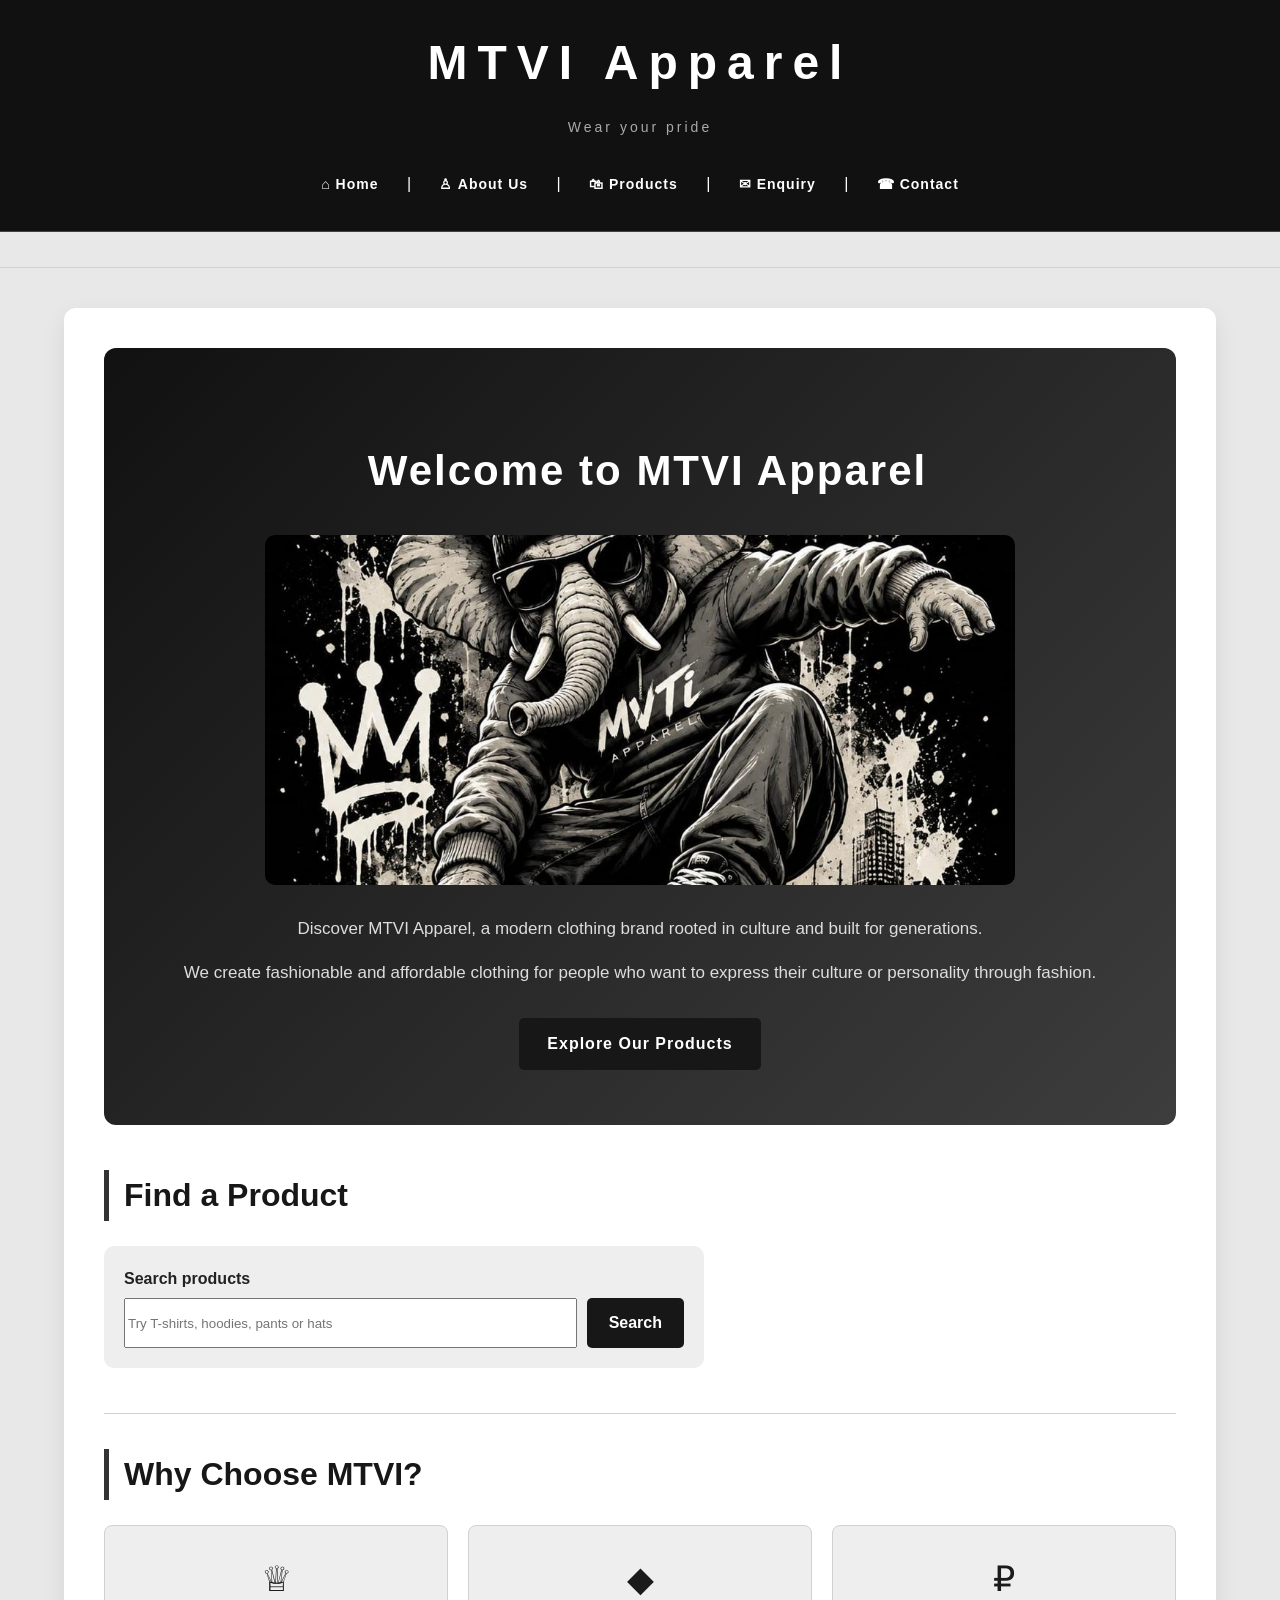
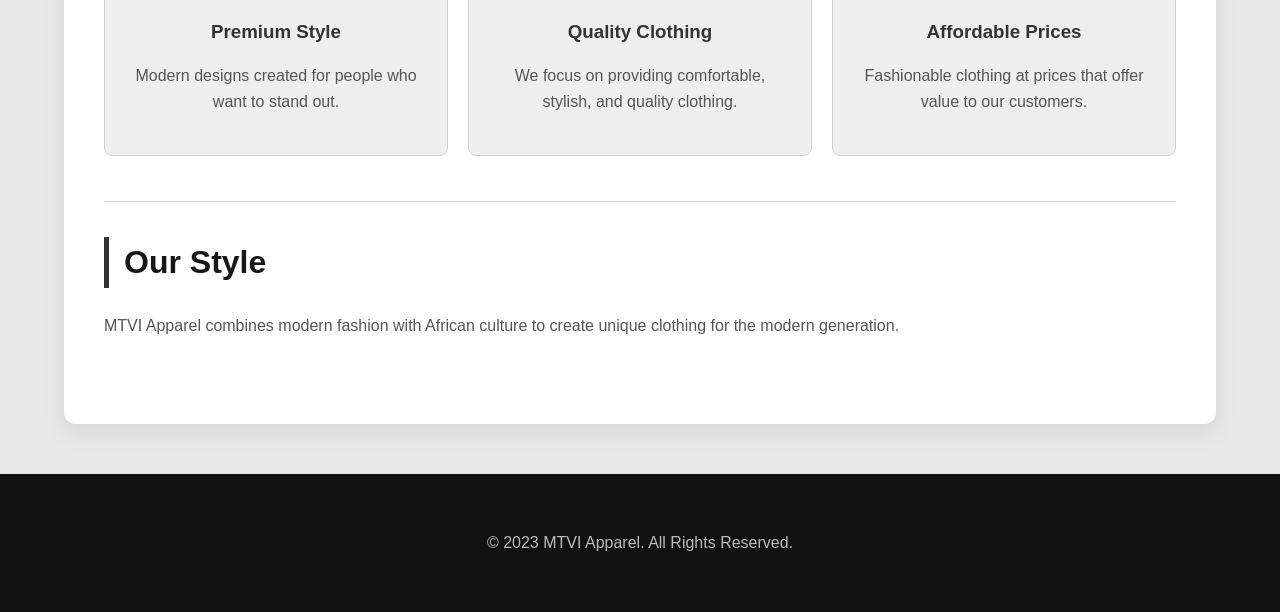
<file: index.html>
<!DOCTYPE html>
<html lang="en">
<head>
    <meta charset="UTF-8">
    <meta name="viewport" content="width=device-width, initial-scale=1.0">
    <meta name="description" content="Shop affordable and stylish clothing from MTVI Apparel, including T-shirts, hoodies, pants, hats, and modern African-inspired fashion.">
    <meta name="keywords" content="MTVI Apparel, clothing, fashion, T-shirts, hoodies, pants, hats, African-inspired clothing, affordable clothes">
    <title>MTVI Apparel | Affordable Fashion & Clothing</title>
    <link rel="stylesheet" href="Style.css">
</head>
<body>
    <header>
        <h1>MTVI Apparel</h1>
        <p>Wear your pride</p>

        <nav>
            <a href="index.html">⌂ Home</a> |
            <a href="about.html">♙ About Us</a> |
            <a href="products.html">🛍 Products</a> |
            <a href="enquiry.html">✉ Enquiry</a> |
            <a href="contact.html">☎ Contact</a>
        </nav>
    </header>

    <hr>

    <main>
        <section>
            <h2>Welcome to MTVI Apparel</h2>
            <img src="MTVIapp.jpeg" alt="MTVI Apparel" width="400">
            <p>Discover MTVI Apparel, a modern clothing brand rooted in culture and built for generations.</p>
            <p>We create fashionable and affordable clothing for people who want to express their culture or personality through fashion.</p>
            <a href="products.html">Explore Our Products</a>
        </section>

        <section>
            <h2>Find a Product</h2>
            <form id="homeProductSearchForm" class="product-search" action="products.html" method="get" role="search">
                <label for="homeProductSearchInput">Search products</label>
                <div class="product-search-controls">
                    <input type="search" id="homeProductSearchInput" name="search" placeholder="Try T-shirts, hoodies, pants or hats">
                    <button type="submit">Search</button>
                </div>
            </form>
        </section>

        <hr>

        <section>
            <h2>Why Choose MTVI?</h2>

            <div class="features">
                <div class="feature-card">
                    <span class="feature-icon">♕</span>
                    <h3>Premium Style</h3>
                    <p>Modern designs created for people who want to stand out.</p>
                </div>

                <div class="feature-card">
                    <span class="feature-icon">◆</span>
                    <h3>Quality Clothing</h3>
                    <p>We focus on providing comfortable, stylish, and quality clothing.</p>
                </div>

                <div class="feature-card">
                    <span class="feature-icon">₽</span>
                    <h3>Affordable Prices</h3>
                    <p>Fashionable clothing at prices that offer value to our customers.</p>
                </div>
            </div>
        </section>

        <hr>

        <section>
            <h2>Our Style</h2>
            <p>MTVI Apparel combines modern fashion with African culture to create unique clothing for the modern generation.</p>
        </section>
    </main>

    <footer>
        <p>&copy; 2023 MTVI Apparel. All Rights Reserved.</p>
    </footer>

    <script src="script.js"></script>
</body>
</html>
</file>
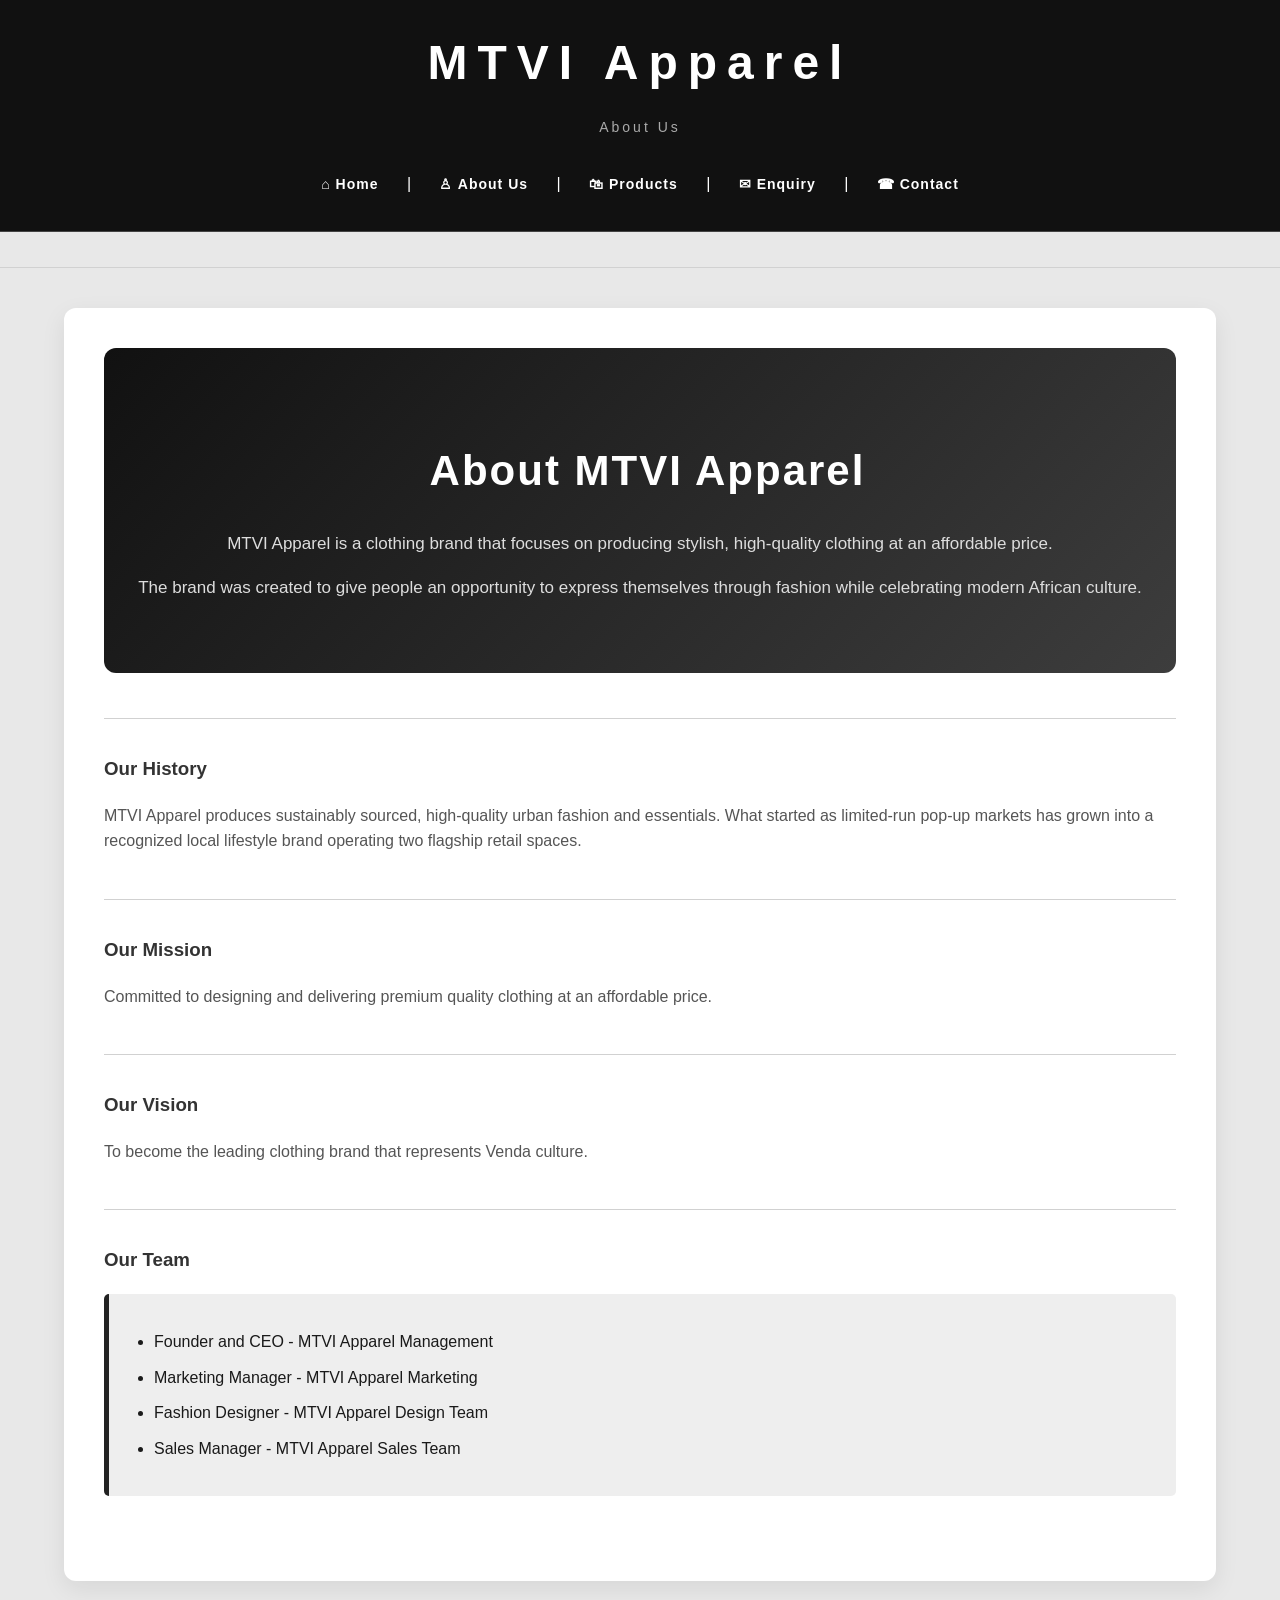
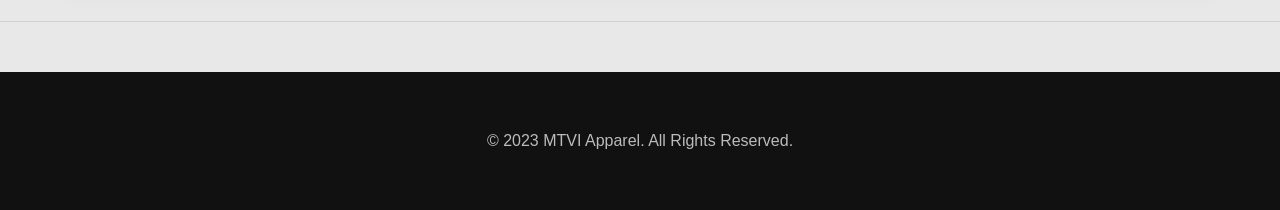
<file: about.html>
<!DOCTYPE html>
<html lang="en">
<head>
    <meta charset="UTF-8">
    <meta name="viewport" content="width=device-width, initial-scale=1.0">
    <meta name="description" content="Learn about MTVI Apparel, our mission, vision, and the fashion brand celebrating modern African culture.">
    <title>MTVI Apparel - About Us</title>
    <link rel="stylesheet" href="Style.css">
</head>
<body>
    <header>
        <h1>MTVI Apparel</h1>
        <p>About Us</p>

        <nav>
            <a href="index.html">⌂ Home</a> |
            <a href="about.html">♙ About Us</a> |
            <a href="products.html">🛍 Products</a> |
            <a href="enquiry.html">✉ Enquiry</a> |
            <a href="contact.html">☎ Contact</a>
        </nav>
    </header>

    <hr>

    <main>
        <section>
            <h2>About MTVI Apparel</h2>
            <p>MTVI Apparel is a clothing brand that focuses on producing stylish, high-quality clothing at an affordable price.</p>
            <p>The brand was created to give people an opportunity to express themselves through fashion while celebrating modern African culture.</p>
        </section>

        <hr>

        <section>
            <h3>Our History</h3>
            <p>MTVI Apparel produces sustainably sourced, high-quality urban fashion and essentials. What started as limited-run pop-up markets has grown into a recognized local lifestyle brand operating two flagship retail spaces.</p>
        </section>

        <hr>

        <section>
            <h3>Our Mission</h3>
            <p>Committed to designing and delivering premium quality clothing at an affordable price.</p>
        </section>

        <hr>

        <section>
            <h3>Our Vision</h3>
            <p>To become the leading clothing brand that represents Venda culture.</p>
        </section>

        <hr>

        <section>
            <h3>Our Team</h3>
            <ul>
                <li>Founder and CEO - MTVI Apparel Management</li>
                <li>Marketing Manager - MTVI Apparel Marketing</li>
                <li>Fashion Designer - MTVI Apparel Design Team</li>
                <li>Sales Manager - MTVI Apparel Sales Team</li>
            </ul>
        </section>
    </main>

    <hr>

    <footer>
        <p>&copy; 2023 MTVI Apparel. All Rights Reserved.</p>
    </footer>

    <script src="script.js"></script>
</body>
</html>
</file>
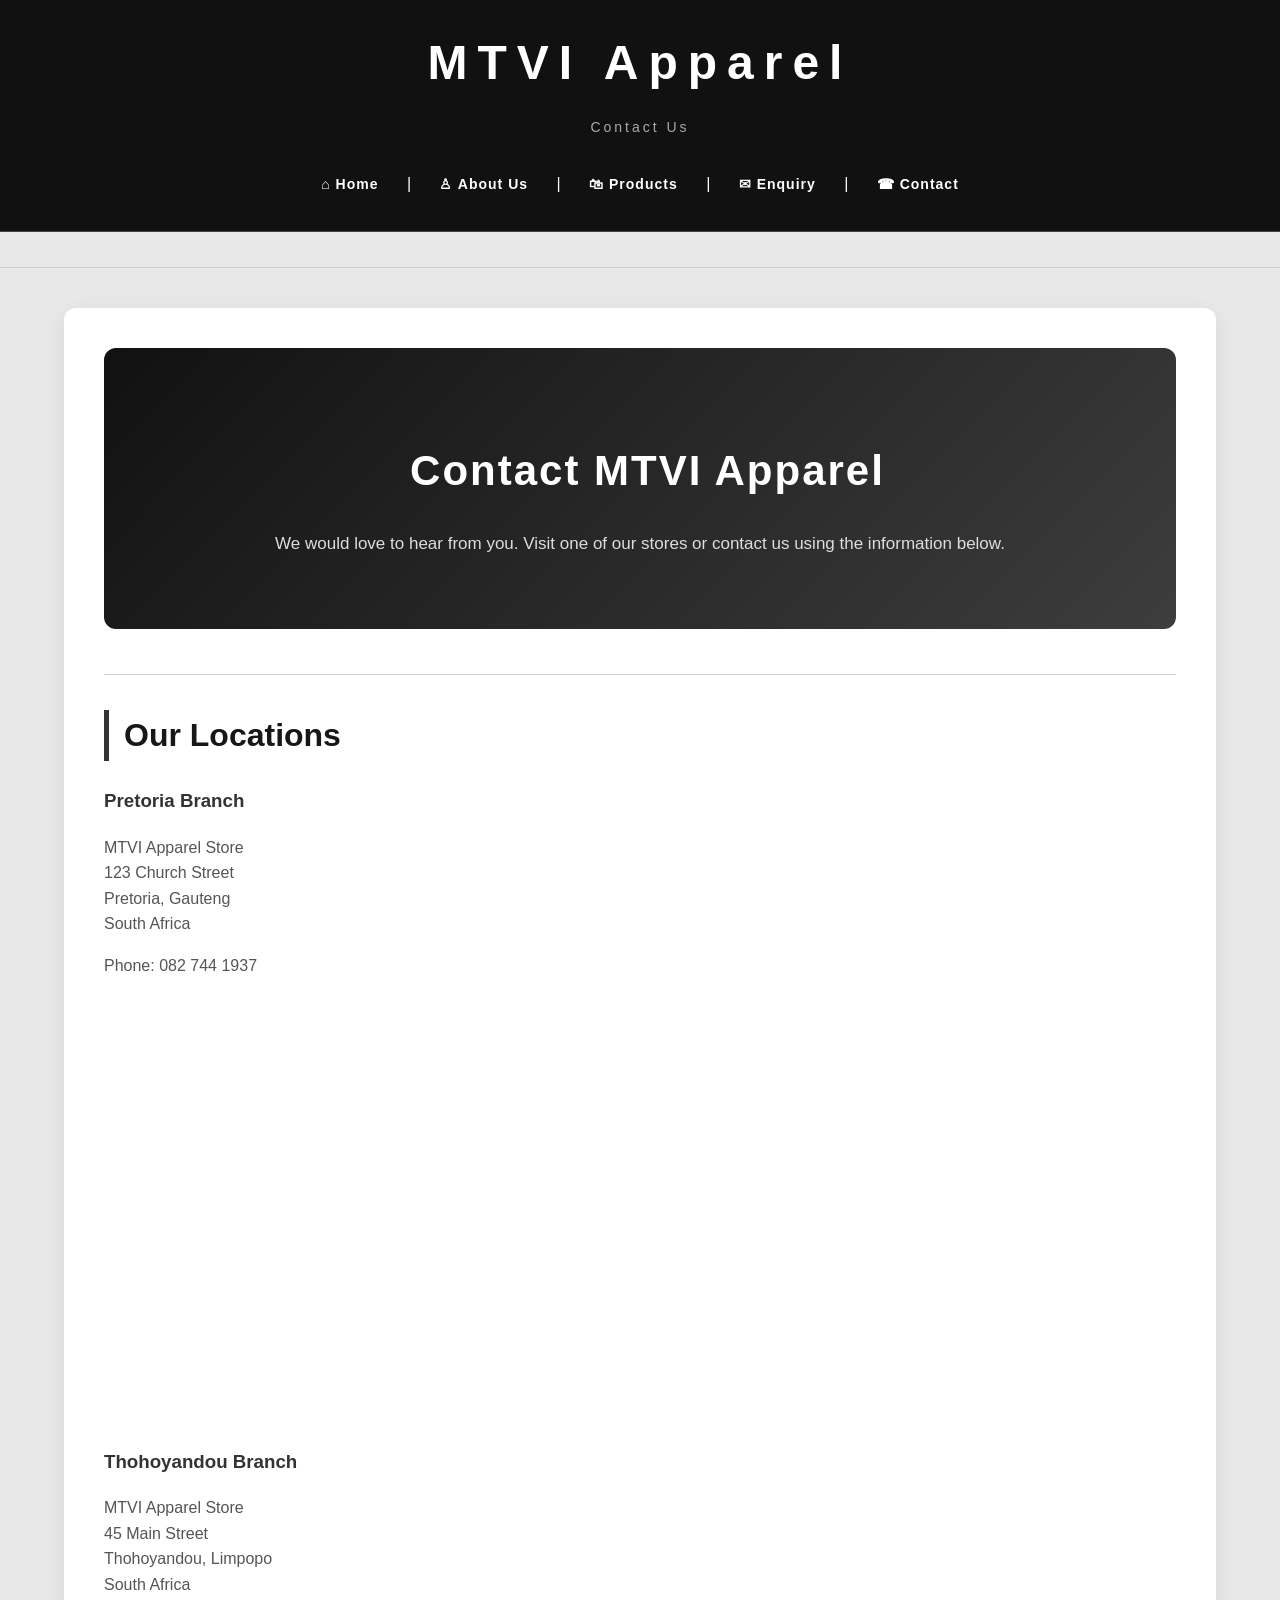
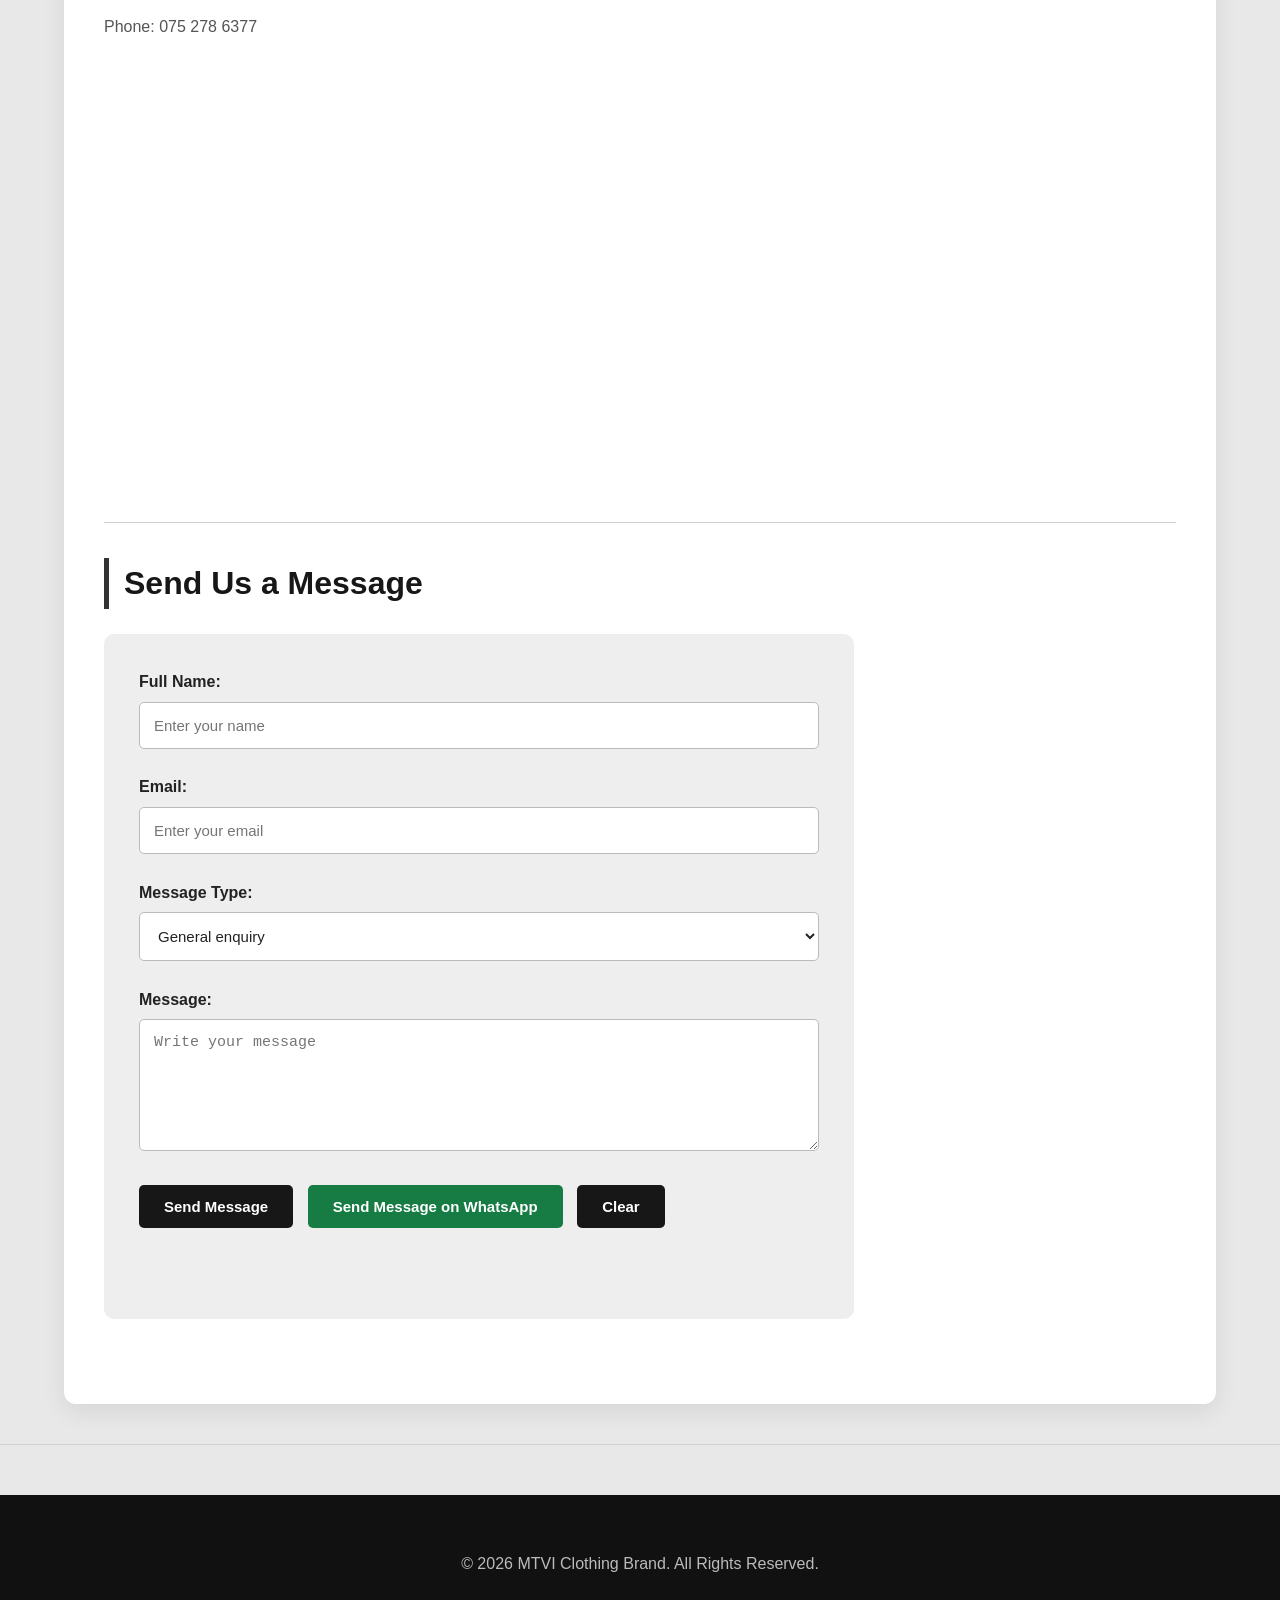
<file: contact.html>
<!DOCTYPE html>
<html lang="en">

<head>
    <meta charset="UTF-8">
    <meta name="viewport" content="width=device-width, initial-scale=1.0">
    <title>MTVI Apparel - Contact</title>
    <link rel="stylesheet" href="Style.css">
</head>

<body>
    <header>
        <h1>MTVI Apparel</h1>
        <p>Contact Us</p>

        <nav>
            <a href="index.html">⌂ Home</a> |
            <a href="about.html">♙ About Us</a> |
            <a href="products.html">🛍 Products</a> |
            <a href="enquiry.html">✉ Enquiry</a> |
            <a href="contact.html">☎ Contact</a>
        </nav>
    </header>

    <hr>

    <main>
        <section>
            <h2>Contact MTVI Apparel</h2>
            <p>We would love to hear from you. Visit one of our stores or contact us using the information below.</p>
        </section>

        <hr>

        <section>
            <h2>Our Locations</h2>

            <h3>Pretoria Branch</h3>
            <p>
                MTVI Apparel Store<br>
                123 Church Street<br>
                Pretoria, Gauteng<br>
                South Africa
            </p>
            <p>Phone: 082 744 1937</p>
            <div class="location-map">
                <iframe
                    src="https://maps.google.com/maps?q=123%20Church%20Street%2C%20Pretoria%2C%20Gauteng%2C%20South%20Africa&output=embed"
                    title="Map showing the MTVI Apparel Pretoria branch"
                    loading="lazy"
                    referrerpolicy="no-referrer-when-downgrade">
                </iframe>
            </div>

            <h3>Thohoyandou Branch</h3>
            <p>
                MTVI Apparel Store<br>
                45 Main Street<br>
                Thohoyandou, Limpopo<br>
                South Africa
            </p>
            <p>Phone: 075 278 6377</p>
            <div class="location-map">
                <iframe
                    src="https://maps.google.com/maps?q=45%20Main%20Street%2C%20Thohoyandou%2C%20Limpopo%2C%20South%20Africa&output=embed"
                    title="Map showing the MTVI Apparel Thohoyandou branch"
                    loading="lazy"
                    referrerpolicy="no-referrer-when-downgrade">
                </iframe>
            </div>
        </section>

        <hr>

        <section>
            <h2>Send Us a Message</h2>

            <form id="contactForm" novalidate>
                <label for="contactName">Full Name:</label>
                <input type="text" id="contactName" name="contactName" placeholder="Enter your name" required>

                <br><br>

                <label for="contactEmail">Email:</label>
                <input type="email" id="contactEmail" name="contactEmail" placeholder="Enter your email" required>

                <br><br>

                <label for="messageType">Message Type:</label>
                <select id="messageType" name="messageType">
                    <option value="General enquiry">General enquiry</option>
                    <option value="Product enquiry">Product enquiry</option>
                    <option value="Wholesale enquiry">Wholesale enquiry</option>
                    <option value="Custom order">Custom order</option>
                </select>

                <br><br>

                <label for="contactMessage">Message:</label>
                <textarea id="contactMessage" name="contactMessage" rows="6" cols="40" placeholder="Write your message" required></textarea>

                <br><br>

                <input type="submit" value="Send Message">
                <button type="button" class="whatsapp-button" data-whatsapp-enquiry>Send Message on WhatsApp</button>
                <input type="reset" value="Clear">
                <p id="contactResponse" class="form-response" aria-live="polite"></p>
            </form>
        </section>
    </main>

    <hr>

    <footer>
        <p>&copy; 2026 MTVI Clothing Brand. All Rights Reserved.</p>
    </footer>

    <script src="script.js"></script>
</body>

</html>
</file>
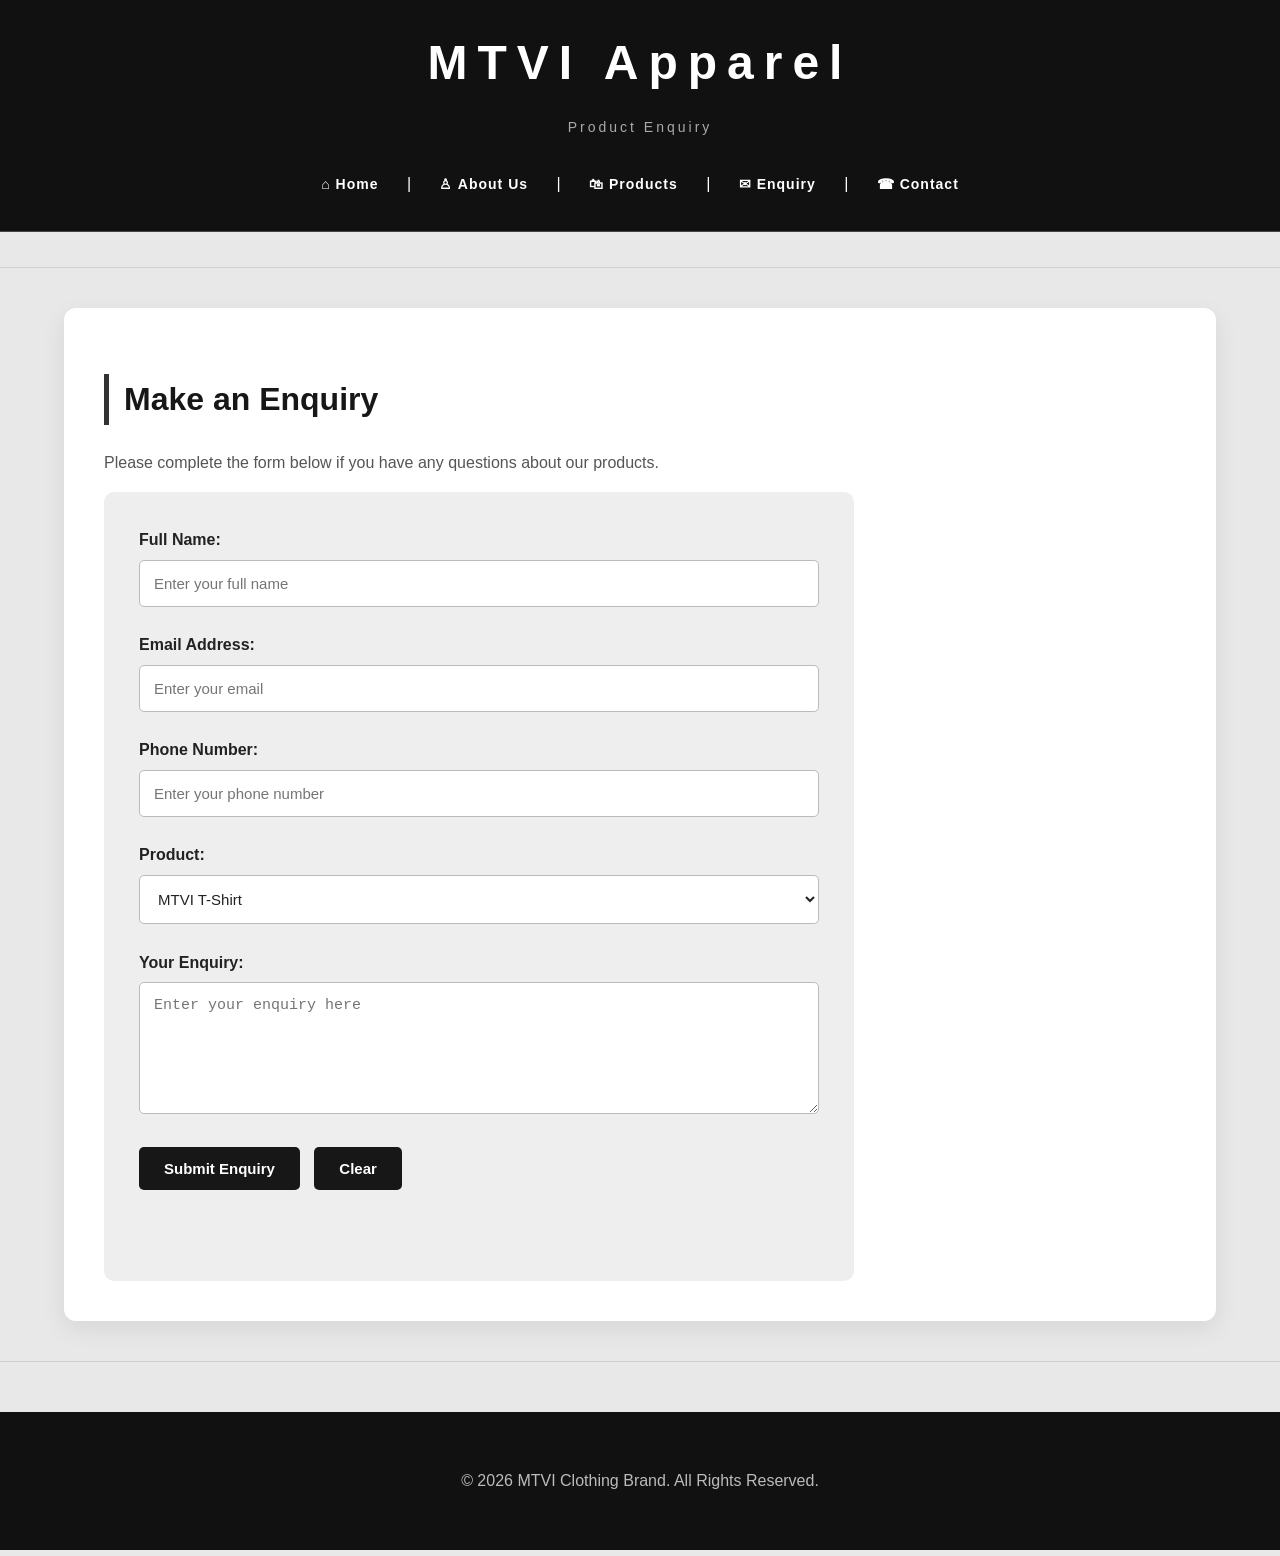
<file: enquiry.html>
<!DOCTYPE html>
<html lang="en">

<head>
    <meta charset="UTF-8">
    <meta name="viewport" content="width=device-width, initial-scale=1.0">
    <title>MTVI Apparel - Enquiry</title>
    <link rel="stylesheet" href="Style.css">
</head>

<body>
    <header>
        <h1>MTVI Apparel</h1>
        <p>Product Enquiry</p>

        <nav>
            <a href="index.html">⌂ Home</a> |
            <a href="about.html">♙ About Us</a> |
            <a href="products.html">🛍 Products</a> |
            <a href="enquiry.html">✉ Enquiry</a> |
            <a href="contact.html">☎ Contact</a>
        </nav>
    </header>

    <hr>

    <main>
        <h2>Make an Enquiry</h2>

        <p>Please complete the form below if you have any questions about our products.</p>

        <form id="enquiryForm" novalidate>
            <label for="name">Full Name:</label>
            <input type="text" id="name" name="name" placeholder="Enter your full name" required>

            <br><br>

            <label for="email">Email Address:</label>
            <input type="email" id="email" name="email" placeholder="Enter your email" required>

            <br><br>

            <label for="phone">Phone Number:</label>
            <input type="tel" id="phone" name="phone" placeholder="Enter your phone number">

            <br><br>

            <label for="product">Product:</label>
            <select id="product" name="product">
                <option value="tshirt">MTVI T-Shirt</option>
                <option value="hoodie">MTVI Hoodie</option>
                <option value="pants">MTVI Pants</option>
                <option value="hat">MTVI Hat</option>
            </select>

            <br><br>

            <label for="message">Your Enquiry:</label>
            <textarea id="message" name="message" rows="6" cols="40" placeholder="Enter your enquiry here" required></textarea>

            <br><br>

            <input type="submit" value="Submit Enquiry">
            <input type="reset" value="Clear">
            <p id="enquiryResponse" class="form-response" aria-live="polite"></p>
        </form>
    </main>

    <hr>

    <footer>
        <p>&copy; 2026 MTVI Clothing Brand. All Rights Reserved.</p>
    </footer>

    <script src="script.js"></script>
</body>

</html>
</file>
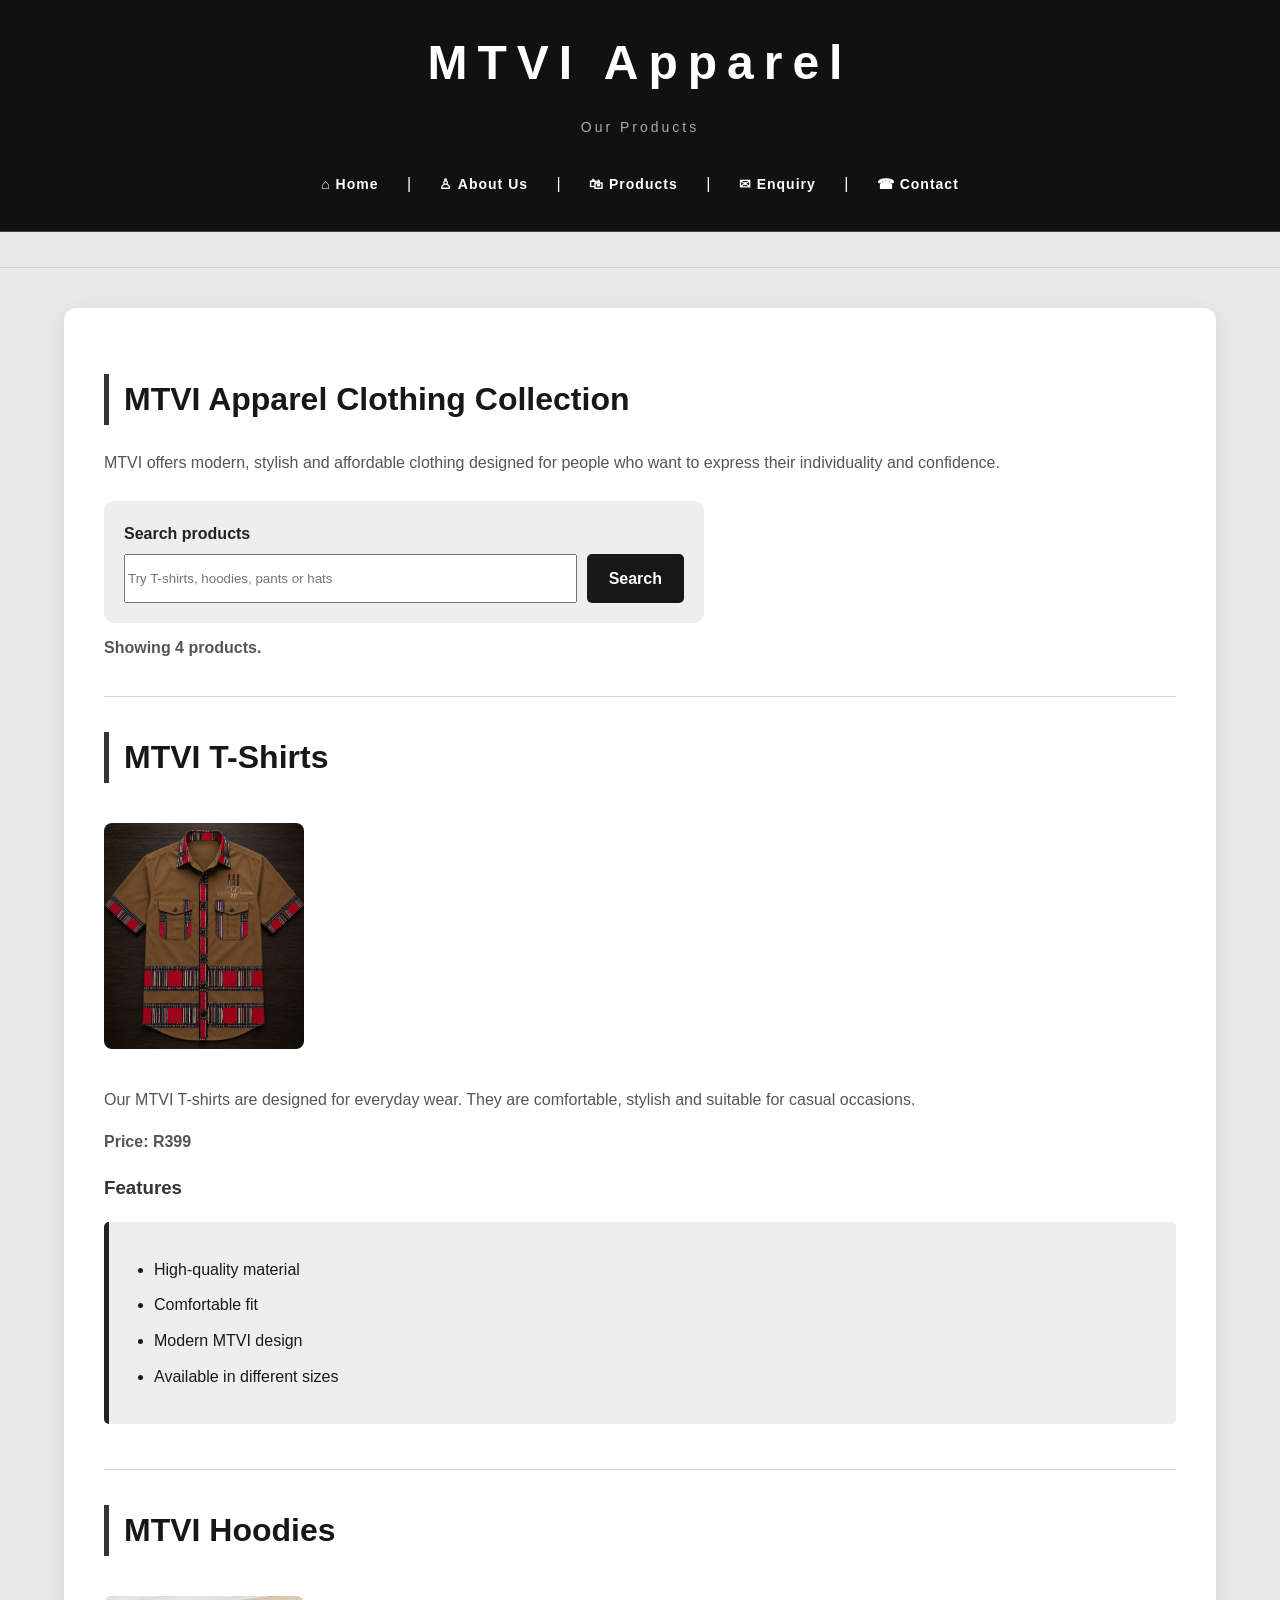
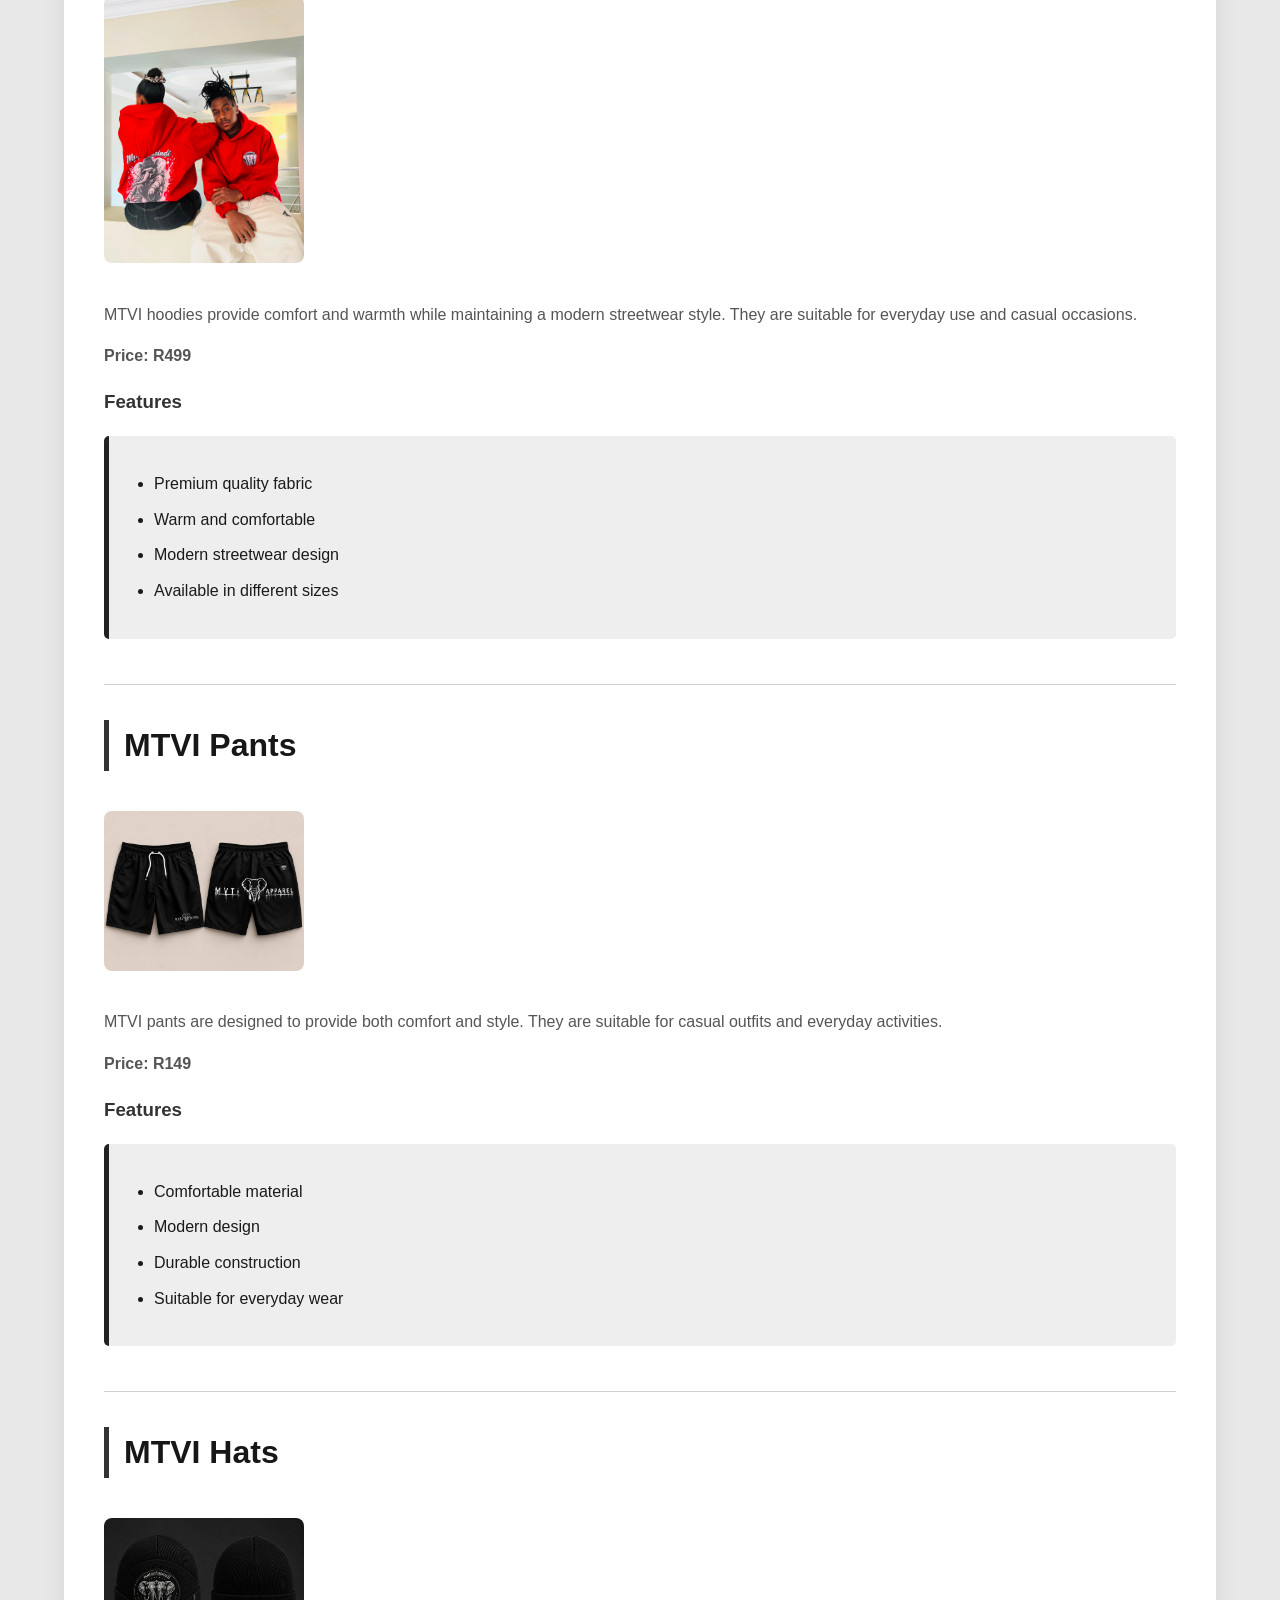
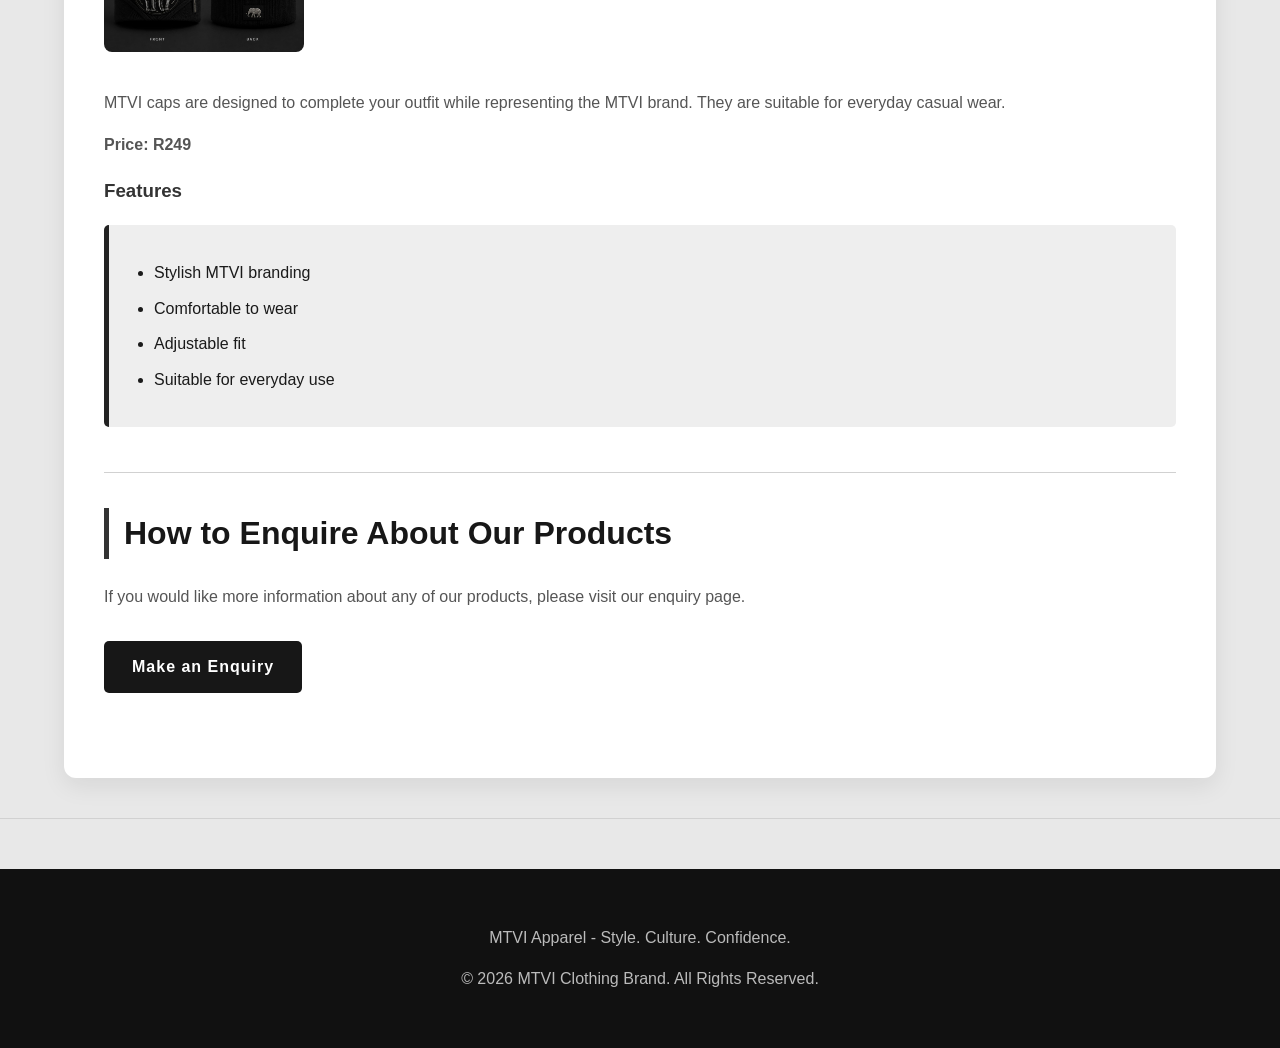
<file: products.html>
<!DOCTYPE html>
<html lang="en">

<head>
    <meta charset="UTF-8">
    <meta name="viewport" content="width=device-width, initial-scale=1.0">
    <title>MTVI Apparel - Products</title>
    <link rel="stylesheet" href="Style.css">
</head>

<body>
    <header>
        <h1>MTVI Apparel</h1>
        <p>Our Products</p>

        <nav>
            <a href="index.html">⌂ Home</a> |
            <a href="about.html">♙ About Us</a> |
            <a href="products.html">🛍 Products</a> |
            <a href="enquiry.html">✉ Enquiry</a> |
            <a href="contact.html">☎ Contact</a>
        </nav>
    </header>

    <hr>

    <main>
        <h2>MTVI Apparel Clothing Collection</h2>

        <p>MTVI offers modern, stylish and affordable clothing designed for people who want to express their individuality and confidence.</p>

        <form id="productSearchForm" class="product-search" role="search">
            <label for="productSearchInput">Search products</label>
            <div class="product-search-controls">
                <input type="search" id="productSearchInput" placeholder="Try T-shirts, hoodies, pants or hats">
                <button type="submit">Search</button>
            </div>
        </form>
        <p id="productSearchStatus" class="product-search-status" aria-live="polite"></p>

        <hr>

        <div class="product-search-item" data-product-item>
            <section>
                <h2>MTVI T-Shirts</h2>
                <img src="T shirt.jpeg" alt="MTVI T-Shirt" width="200">
                <p>Our MTVI T-shirts are designed for everyday wear. They are comfortable, stylish and suitable for casual occasions.</p>
                <p><strong>Price: R399</strong></p>

                <h3>Features</h3>
                <ul>
                    <li>High-quality material</li>
                    <li>Comfortable fit</li>
                    <li>Modern MTVI design</li>
                    <li>Available in different sizes</li>
                </ul>
            </section>
            <hr>
        </div>

        <div class="product-search-item" data-product-item>
            <section>
                <h2>MTVI Hoodies</h2>
                <img src="Hoodie.jpeg" alt="MTVI Hoodie" width="200">
                <p>MTVI hoodies provide comfort and warmth while maintaining a modern streetwear style. They are suitable for everyday use and casual occasions.</p>
                <p><strong>Price: R499</strong></p>

                <h3>Features</h3>
                <ul>
                    <li>Premium quality fabric</li>
                    <li>Warm and comfortable</li>
                    <li>Modern streetwear design</li>
                    <li>Available in different sizes</li>
                </ul>
            </section>
            <hr>
        </div>

        <div class="product-search-item" data-product-item>
            <section>
                <h2>MTVI Pants</h2>
                <img src="Pants.jpeg" alt="MTVI Pants" width="200">
                <p>MTVI pants are designed to provide both comfort and style. They are suitable for casual outfits and everyday activities.</p>
                <p><strong>Price: R149</strong></p>

                <h3>Features</h3>
                <ul>
                    <li>Comfortable material</li>
                    <li>Modern design</li>
                    <li>Durable construction</li>
                    <li>Suitable for everyday wear</li>
                </ul>
            </section>
            <hr>
        </div>

        <div class="product-search-item" data-product-item>
            <section>
                <h2>MTVI Hats</h2>
                <img src="hat.jpeg" alt="MTVI Cap" width="200">
                <p>MTVI caps are designed to complete your outfit while representing the MTVI brand. They are suitable for everyday casual wear.</p>
                <p><strong>Price: R249</strong></p>

                <h3>Features</h3>
                <ul>
                    <li>Stylish MTVI branding</li>
                    <li>Comfortable to wear</li>
                    <li>Adjustable fit</li>
                    <li>Suitable for everyday use</li>
                </ul>
            </section>
            <hr>
        </div>

        <section>
            <h2>How to Enquire About Our Products</h2>
            <p>If you would like more information about any of our products, please visit our enquiry page.</p>
            <a href="enquiry.html">Make an Enquiry</a>
        </section>
    </main>

    <hr>

    <footer>
        <p>MTVI Apparel - Style. Culture. Confidence.</p>
        <p>&copy; 2026 MTVI Clothing Brand. All Rights Reserved.</p>
    </footer>

    <script src="script.js"></script>
</body>

</html>
</file>
<file: Style.css>
/* =========================================
   MTVI PREMIUM STREETWEAR DESIGN
   Colours: Black, Grey and White
   ========================================= */

/* GENERAL SETTINGS */
* {
    box-sizing: border-box;
}

html {
    scroll-behavior: smooth;
}

body {
    margin: 0;
    padding: 0;
    background-color: #e8e8e8;
    color: #1a1a1a;
    font-family: Arial, Helvetica, sans-serif;
    line-height: 1.6;
}

/* HEADER */
header {
    background: #111111;
    color: white;
    padding: 25px 8%;
    text-align: center;
    border-bottom: 1px solid #444444;
}

header h1 {
    font-size: 48px;
    letter-spacing: 10px;
    margin: 0;
    font-weight: 900;
}

header p {
    color: #aaaaaa;
    font-size: 14px;
    letter-spacing: 3px;
}

/* NAVIGATION */
nav {
    margin-top: 25px;
}

nav a {
    color: #ffffff;
    text-decoration: none;
    margin: 0 10px;
    padding: 10px 14px;
    font-size: 14px;
    font-weight: bold;
    letter-spacing: 1px;
    display: inline-block;
    transition: 0.3s;
}

nav a:hover {
    background-color: #444444;
    border-radius: 5px;
}

/* MAIN CONTENT */
main {
    width: 90%;
    max-width: 1200px;
    margin: 40px auto;
    background-color: #ffffff;
    padding: 40px;
    border-radius: 12px;
    box-shadow: 0 8px 25px rgba(0, 0, 0, 0.08);
}

section {
    margin-bottom: 45px;
}

/* HEADINGS */
h2 {
    font-size: 32px;
    color: #171717;
    border-left: 5px solid #333333;
    padding-left: 15px;
    margin-bottom: 25px;
}

h3 {
    color: #333333;
}

.location-map {
    max-width: 750px;
    aspect-ratio: 16 / 9;
    margin: 15px 0 30px;
    overflow: hidden;
    border-radius: 8px;
}

.location-map iframe {
    display: block;
    width: 100%;
    height: 100%;
    border: 0;
}

p {
    color: #555555;
}

/* HERO SECTION */
main > section:first-child {
    text-align: center;
    padding: 55px 30px;
    background: linear-gradient(135deg, #111111, #3d3d3d);
    border-radius: 12px;
    color: white;
}

main > section:first-child h2 {
    color: white;
    border: none;
    font-size: 42px;
    letter-spacing: 2px;
}

main > section:first-child p {
    color: #dddddd;
    font-size: 17px;
}

main > section:first-child img {
    display: block;
    width: 85%;
    max-width: 750px;
    height: 350px;
    object-fit: cover;
    margin: 30px auto;
    border-radius: 10px;
}

/* BUTTONS */
main a {
    display: inline-block;
    background-color: #171717;
    color: white;
    text-decoration: none;
    padding: 13px 28px;
    margin-top: 15px;
    border-radius: 5px;
    font-weight: bold;
    letter-spacing: 1px;
    transition: 0.3s;
}

main a:hover {
    background-color: #666666;
    transform: translateY(-2px);
}

/* PRODUCT TABLE */
table {
    width: 100%;
    border-collapse: collapse;
    margin-top: 25px;
    background-color: white;
    border-radius: 8px;
    overflow: hidden;
}

th {
    background-color: #171717;
    color: white;
    padding: 18px;
    text-align: left;
}

td {
    border: 1px solid #dddddd;
    padding: 18px;
    vertical-align: middle;
}

tr:nth-child(even) {
    background-color: #f5f5f5;
}

tr:hover {
    background-color: #e2e2e2;
}

td img {
    max-width: 200px;
    height: auto;
    border-radius: 8px;
    transition: 0.3s;
}

td img:hover {
    transform: scale(1.04);
}

/* PRODUCT IMAGES */
section img {
    max-width: 280px;
    height: auto;
    border-radius: 8px;
    margin: 15px 0;
}

/* IMAGE ZOOM */
img[role="button"] {
    cursor: zoom-in;
}

img[role="button"]:focus-visible {
    outline: 3px solid #555555;
    outline-offset: 4px;
}

.image-zoom-dialog {
    position: fixed;
    inset: 0;
    width: fit-content;
    max-width: 95vw;
    max-height: 95vh;
    padding: 48px 16px 16px;
    border: 0;
    border-radius: 10px;
    background: #111111;
    overflow: auto;
}

.image-zoom-dialog::backdrop {
    background: rgba(0, 0, 0, 0.85);
}

.image-zoom-preview {
    display: block;
    max-width: 90vw;
    max-height: 85vh;
    margin: 0 auto;
    object-fit: contain;
    border-radius: 6px;
}

.image-zoom-close {
    position: absolute;
    top: 10px;
    right: 12px;
    padding: 8px 14px;
    border: 1px solid #aaaaaa;
    border-radius: 5px;
    background: #222222;
    color: white;
    font: inherit;
    cursor: pointer;
}

.image-zoom-close:hover {
    background: #444444;
}

/* PRODUCT SEARCH */
.product-search {
    max-width: 600px;
    margin: 25px 0 0;
    padding: 20px;
}

.product-search-controls {
    display: flex;
    gap: 10px;
    margin-top: 7px;
}

.product-search input[type="search"] {
    flex: 1;
    min-width: 0;
    margin: 0;
}

.product-search button {
    padding: 12px 22px;
    border: 0;
    border-radius: 5px;
    background: #171717;
    color: white;
    font: inherit;
    font-weight: bold;
    cursor: pointer;
}

.product-search button:hover {
    background: #666666;
}

.product-search-status {
    min-height: 1.6em;
    margin: 12px 0;
    font-weight: bold;
}

.product-search-item[hidden] {
    display: none;
}

/* LISTS */
ul {
    background-color: #eeeeee;
    padding: 25px 45px;
    border-left: 5px solid #222222;
    border-radius: 5px;
}

li {
    margin: 10px 0;
}

/* FORMS */
form {
    background-color: #eeeeee;
    padding: 35px;
    border-radius: 10px;
    max-width: 750px;
}

.form-response {
    margin-top: 16px;
    font-weight: bold;
    color: #171717;
    min-height: 24px;
}

label {
    font-weight: bold;
    color: #222222;
}

input[type="text"],
input[type="email"],
input[type="tel"],
input[type="date"],
select,
textarea {
    width: 100%;
    padding: 14px;
    margin-top: 7px;
    border: 1px solid #bbbbbb;
    border-radius: 5px;
    background-color: white;
    color: #222222;
    font-size: 15px;
}

input:focus,
select:focus,
textarea:focus {
    outline: 2px solid #555555;
}

/* FORM BUTTONS */
input[type="submit"],
input[type="reset"],
.whatsapp-button {
    background-color: #171717;
    color: white;
    border: none;
    padding: 13px 25px;
    margin-right: 10px;
    border-radius: 5px;
    font-weight: bold;
    cursor: pointer;
    transition: 0.3s;
    font-size: 15px;
}

input[type="submit"]:hover,
input[type="reset"]:hover,
.whatsapp-button:hover {
    background-color: #666666;
}

.whatsapp-button {
    background-color: #167c43;
}

.whatsapp-button:hover {
    background-color: #105d32;
}

/* ICONS */
.icon {
    font-size: 22px;
    margin-right: 8px;
    vertical-align: middle;
}

.feature-icon {
    font-size: 35px;
    display: block;
    margin-bottom: 10px;
}

/* FEATURE CARDS */
.features {
    display: flex;
    justify-content: center;
    gap: 20px;
    flex-wrap: wrap;
}

.feature-card {
    background-color: #eeeeee;
    border: 1px solid #d1d1d1;
    border-radius: 8px;
    padding: 25px;
    text-align: center;
    flex: 1;
    min-width: 200px;
    transition: 0.3s;
}

.feature-card:hover {
    background-color: #d8d8d8;
    transform: translateY(-5px);
}

.feature-card h3 {
    margin: 10px 0;
}

/* FOOTER */
footer {
    background-color: #111111;
    color: white;
    text-align: center;
    padding: 40px 20px;
    margin-top: 50px;
}

footer h3 {
    color: white;
    font-size: 28px;
    letter-spacing: 5px;
}

footer p {
    color: #bbbbbb;
}

/* HORIZONTAL LINES */
hr {
    border: 0;
    border-top: 1px solid #d1d1d1;
    margin: 35px 0;
}

/* MOBILE RESPONSIVE DESIGN */
@media (max-width: 700px) {

    header {
        padding: 20px;
    }

    header h1 {
        font-size: 35px;
        letter-spacing: 6px;
    }

    nav a {
        display: inline-block;
        margin: 5px;
        font-size: 12px;
    }

    main {
        width: 95%;
        padding: 20px;
        margin: 20px auto;
    }

    main > section:first-child {
        padding: 35px 15px;
    }

    main > section:first-child h2 {
        font-size: 30px;
    }

    main > section:first-child img {
        width: 100%;
        height: 230px;
    }

    h2 {
        font-size: 26px;
    }

    table {
        font-size: 13px;
    }

    td,
    th {
        padding: 8px;
    }

    td img {
        max-width: 100px;
    }

    form {
        padding: 20px;
    }

    .product-search {
        padding: 20px;
    }

    .product-search-controls {
        flex-direction: column;
    }

    .feature-card {
        flex: 100%;
    }
}
</file>
